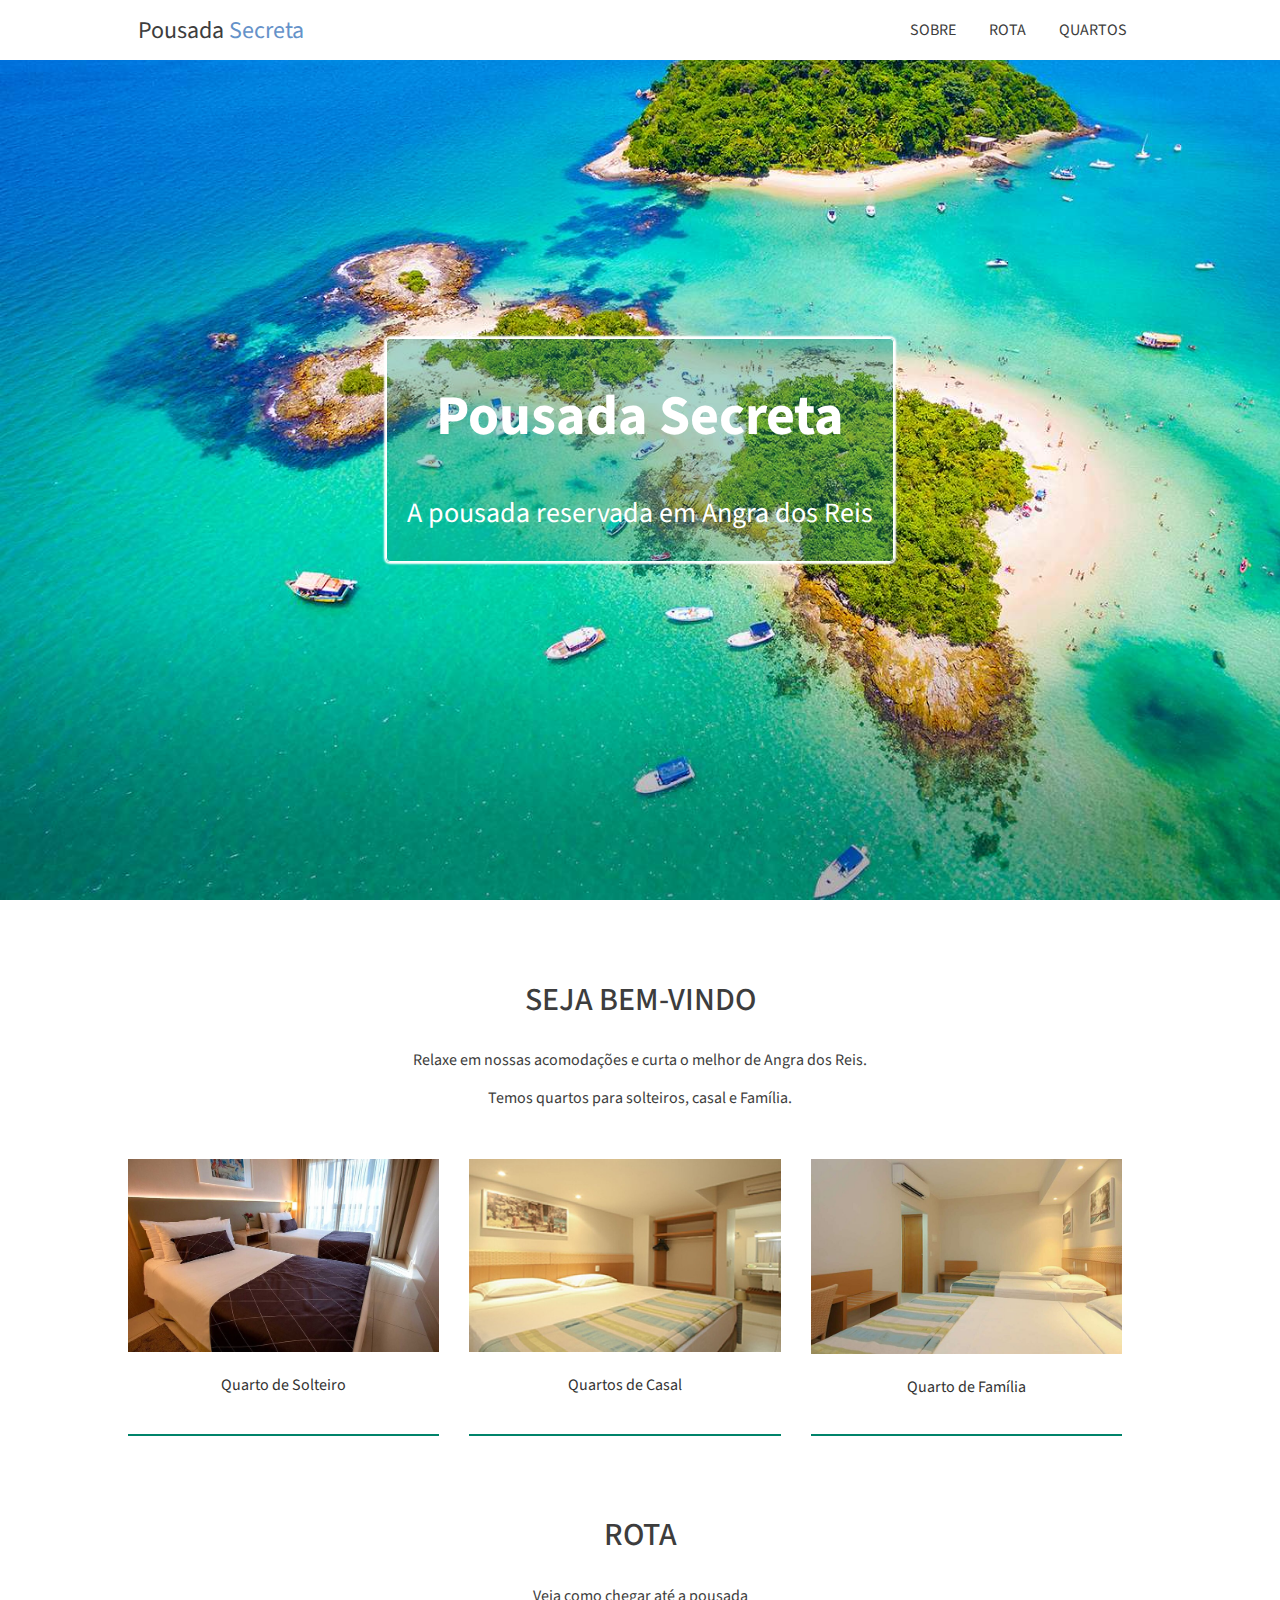
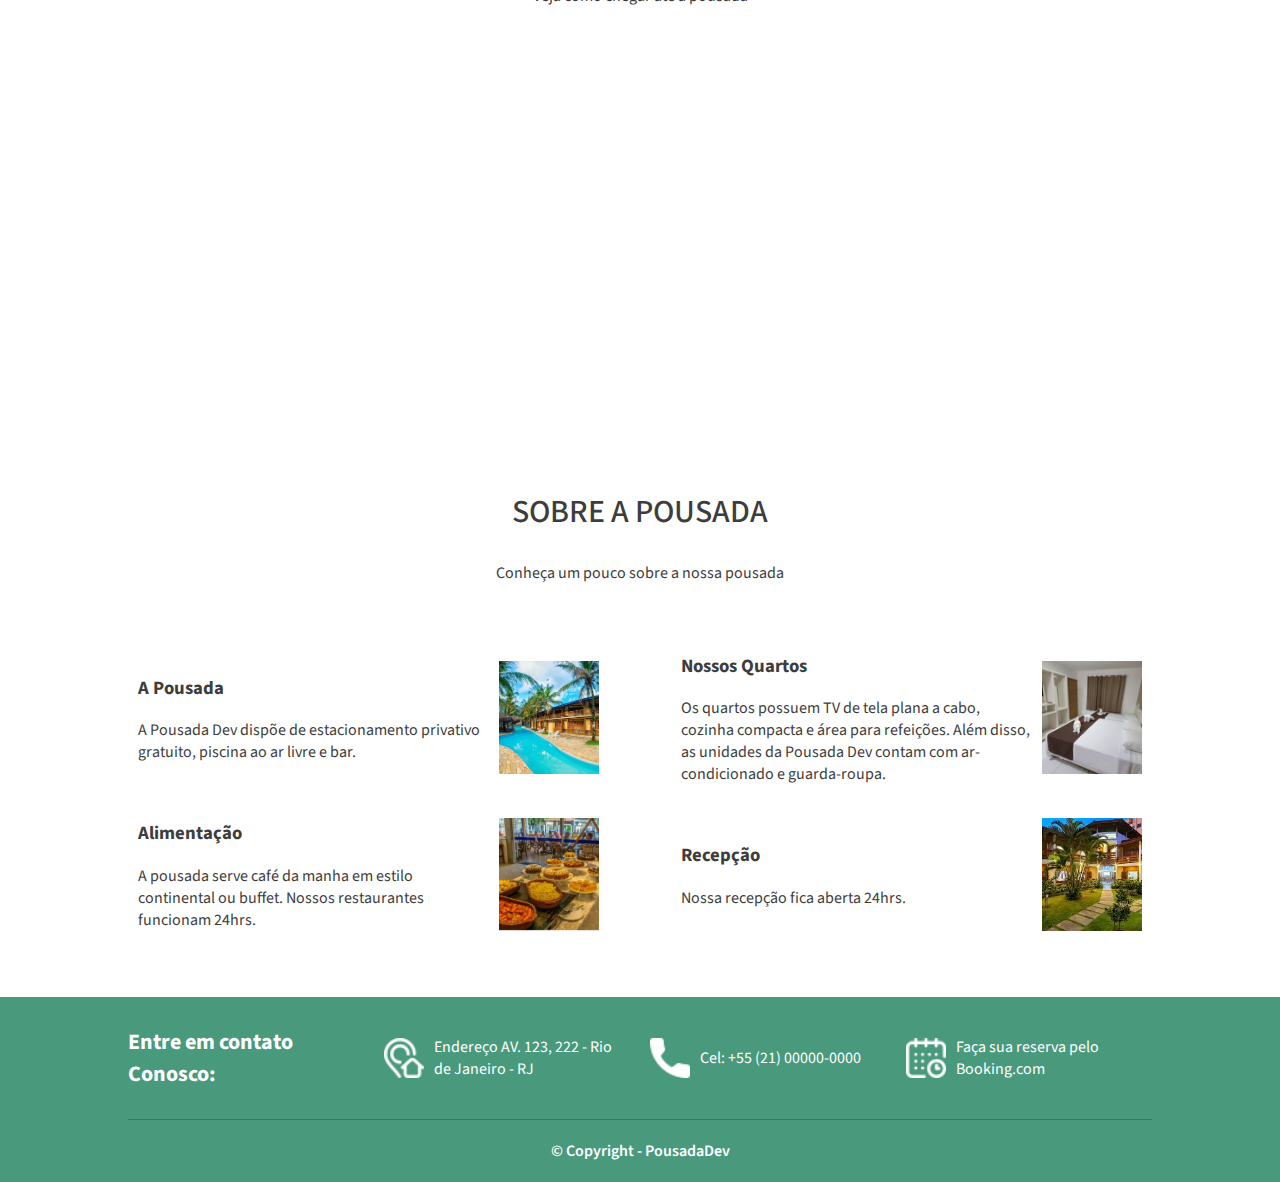
<file: index.html>
<!DOCTYPE html>
<html lang="pt-br">
    <head>
        <title>Pousada Secreta</title>
        <link rel="stylesheet" href="estilo.css">
        <meta charset="utf-8">
        <link href="https://fonts.googleapis.com/css2?family=Source+Sans+Pro:ital,wght@0,200;0,300;0,400;0,600;0,700;0,900;1,200;1,300;1,400;1,600;1,700;1,900&display=swap"
        rel="stylesheet" />
    </head>

    <body>
        <div class="topo">
            <div class="tamanho-maximo-container container">
                <a href="index.html" class="link-logotipo">Pousada <Span>Secreta</Span></a>
            
                <div class="link-topo">
                    <a href="#sobre">Sobre</a>
                    <a href="#rota">Rota</a>
                    <a href="quartos.html">Quartos</a>
                </div>
            </div>
        </div>

        <div>
            <div class="titulo-site">
                <div class="titulo-site-descricao">
                    <h1>Pousada Secreta</h1>
                    <p>A pousada reservada em Angra dos Reis</p>
                </div>
            </div>

            <div class="tamanho-maximo-container secao-container">
                <h2>Seja Bem-Vindo</h2>
                <p>Relaxe em nossas acomodações e curta o melhor de Angra dos Reis.</p>
                <p>Temos quartos para solteiros, casal e Família.</p>
            </div>

            <div class="quartos tamanho-maximo-container">
                <div class="quarto">
                    <img src="quarto-solteiro1.jpg">
                    <a href="quartos.html#solteiro"><p>Quarto de Solteiro</p></a>
                </div>

                <div class="quarto">
                    <img src="quarto-casal1.jpg">
                    <a href="quartos.html#casal"><p>Quartos de Casal</p></a>
                </div>

                <div class="quarto">
                    <img src="quarto-familia1.jpg">
                    <a href="quartos.html#familia"><p>Quarto de Família</p></a>
                </div>
            </div>

            <div id="rota" class="tamanho-maximo-container secao-container">
                <h2>Rota</h2>
                <p>Veja como chegar até a pousada</p>
            </div>

            <div>
                <iframe src="https://www.google.com/maps/embed?pb=!1m14!1m8!1m3!1d14692.471710812997!2d-43.3641911!3d-22.9826906!3m2!1i1024!2i768!4f13.1!3m3!1m2!1s0x0%3A0x539cb07246f0e38d!2sVia%20Parque%20Shopping!5e0!3m2!1spt-BR!2sbr!4v1612707978931!5m2!1spt-BR!2sbr"
                width="100%" height="350" frameborder="0" style="border: 0" allowfullscreen></iframe>
            </div>

            <div id="sobre" class="tamanho-maximo-container secao-container container-descricao">
                <h2>Sobre a Pousada</h2>
                <p>Conheça um pouco sobre a nossa pousada</p>
            </div>

            <div class="tamanho-maximo-container descricoes">
                <div class="descricao">
                    <div class="descricao-conteudo">
                        <h3>A Pousada</h3>
                        <p>A Pousada Dev dispõe de estacionamento privativo gratuito, piscina ao ar livre e bar.</p>
                    </div>

                    <img class="descricao-img" src="img1.jpg">
                </div>

                <div class="descricao">
                    <div class="descricao-conteudo">
                        <h3>Nossos Quartos</h3>
                        <p>Os quartos possuem TV de tela plana a cabo, cozinha compacta e área para refeições.
                            Além disso, as unidades da Pousada Dev contam com ar-condicionado e guarda-roupa.
                        </p>
                    </div>

                    <img class="descricao-img" src="img2.jpg">
                </div>

                <div class="descricao">
                    <div class="descricao-conteudo">
                        <h3>Alimentação</h3>
                        <p>A pousada serve café da manha em estilo continental ou buffet.
                            Nossos restaurantes funcionam 24hrs.
                        </p>
                    </div>
                    <img class="descricao-img" src="img3.jpg">
                </div>

                <div class="descricao">
                    <div class="descricao-conteudo">
                        <h3>Recepção</h3>
                        <p>Nossa recepção fica aberta 24hrs.</p>
                    </div>
                    <img class="descricao-img" src="img5.jpg">
                </div>
            </div>
        </div>

        <div class="rodape">
            <div class="tamanho-maximo-container rodape-container">
                <div class="rodape-info">
                    <h4>Entre em contato Conosco:</h4>
                </div>

                <a class="rodape-info rodape-link" href="https://goo.gl/maps/wPAS58QxiTopxK6w7" target="_blank">
                    <img class="rodape-icone" src="endereco.png">
                    <p>Endereço AV. 123, 222 - Rio de Janeiro - RJ</p>
                </a>

                <div class="rodape-info">
                    <img class="rodape-icone" src="telefone.png">
                    <p>Cel: +55 (21) 00000-0000</p>
                </div>

                <a class="rodape-info rodape-link" target="_blank" href="https://www.booking.com/searchresults.pt-br.html?aid=375635;label=msn-wLZ0m4wRNI00wFHQAaaO3w-79920787059858%3Atikwd-79920803013016%3Aaud-808219487%3Aloc-20%3Aneo%3Amte%3Adec%3Aqsbooking;sid=9ca5cbe6c9db71b34b98c0738ea780f4;dest_id=-666610;dest_type=city&">
                    <img class="rodape-icone" src="calendario.png">
                    <p>Faça sua reserva pelo Booking.com</p>
                </a>

                <div class="rodape-copyright">© Copyright - PousadaDev</div>
            </div>
        </div>
    </body>
</html>
</file>
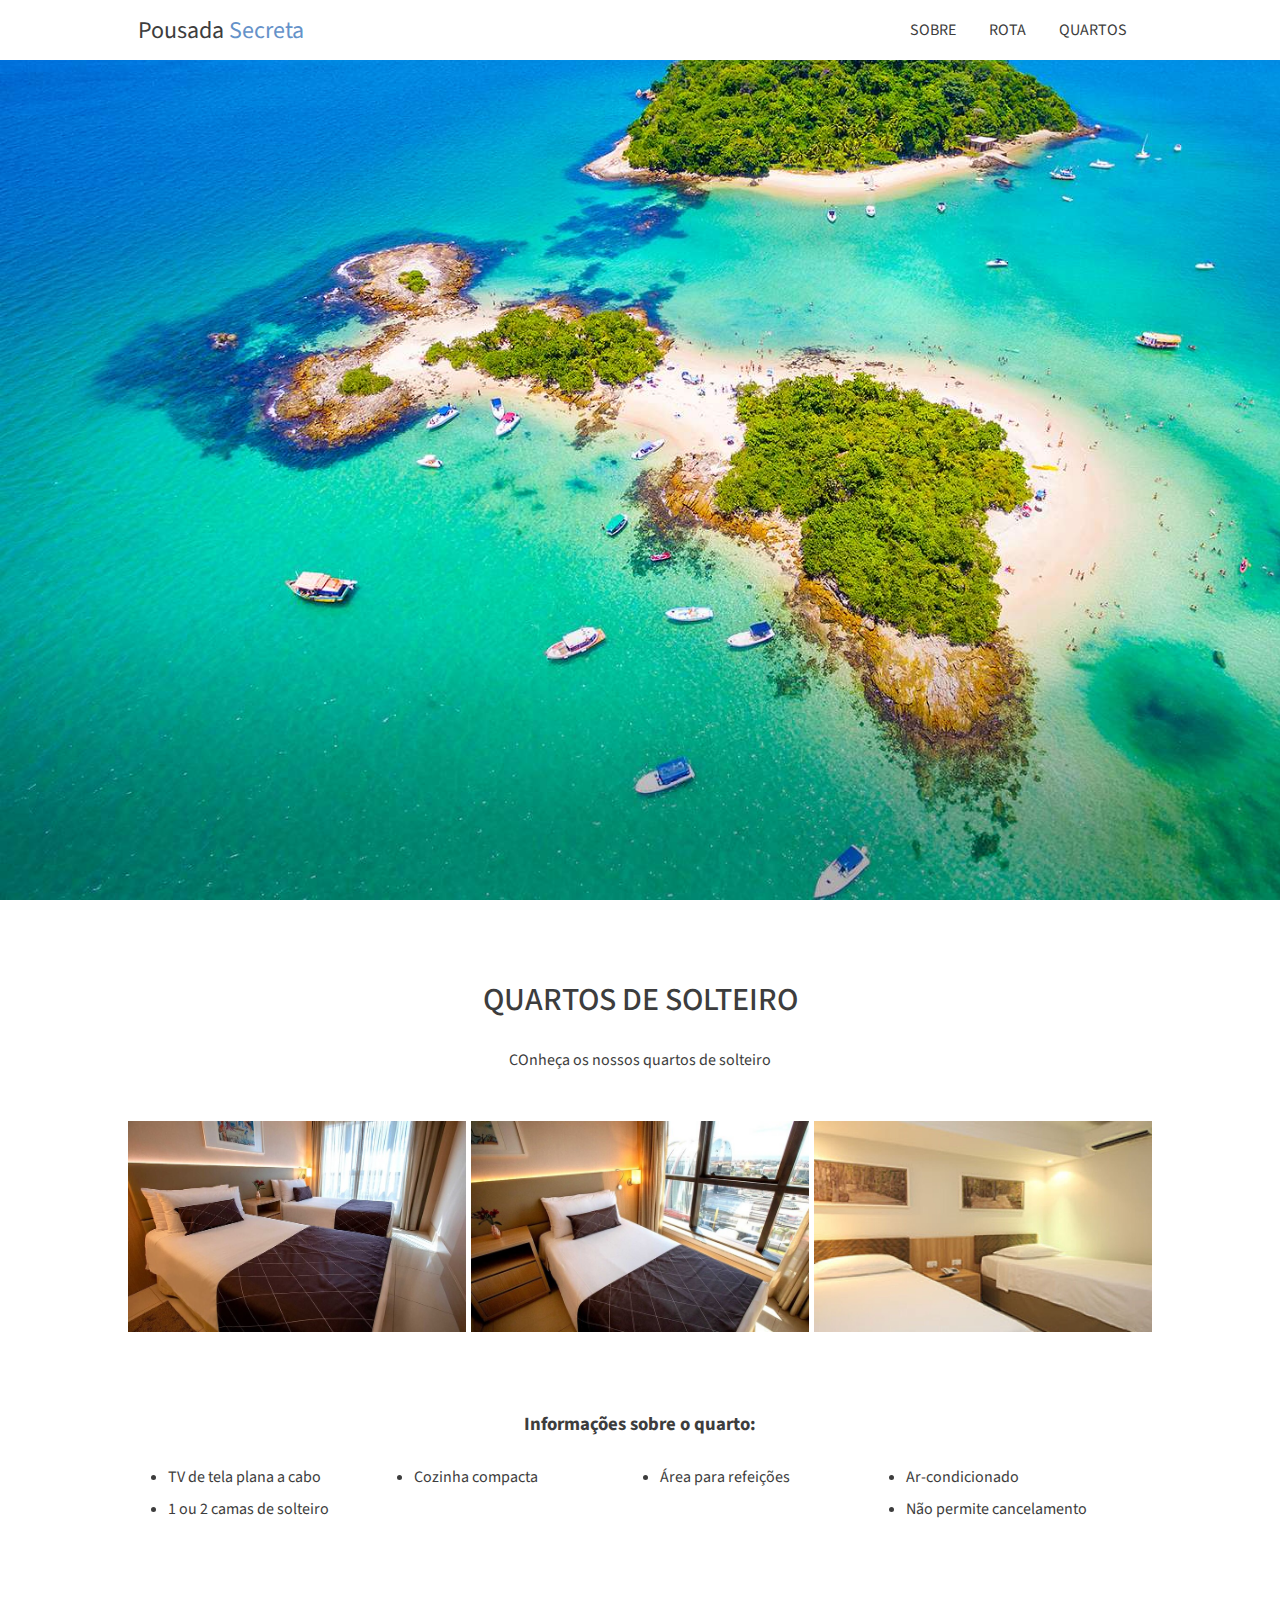
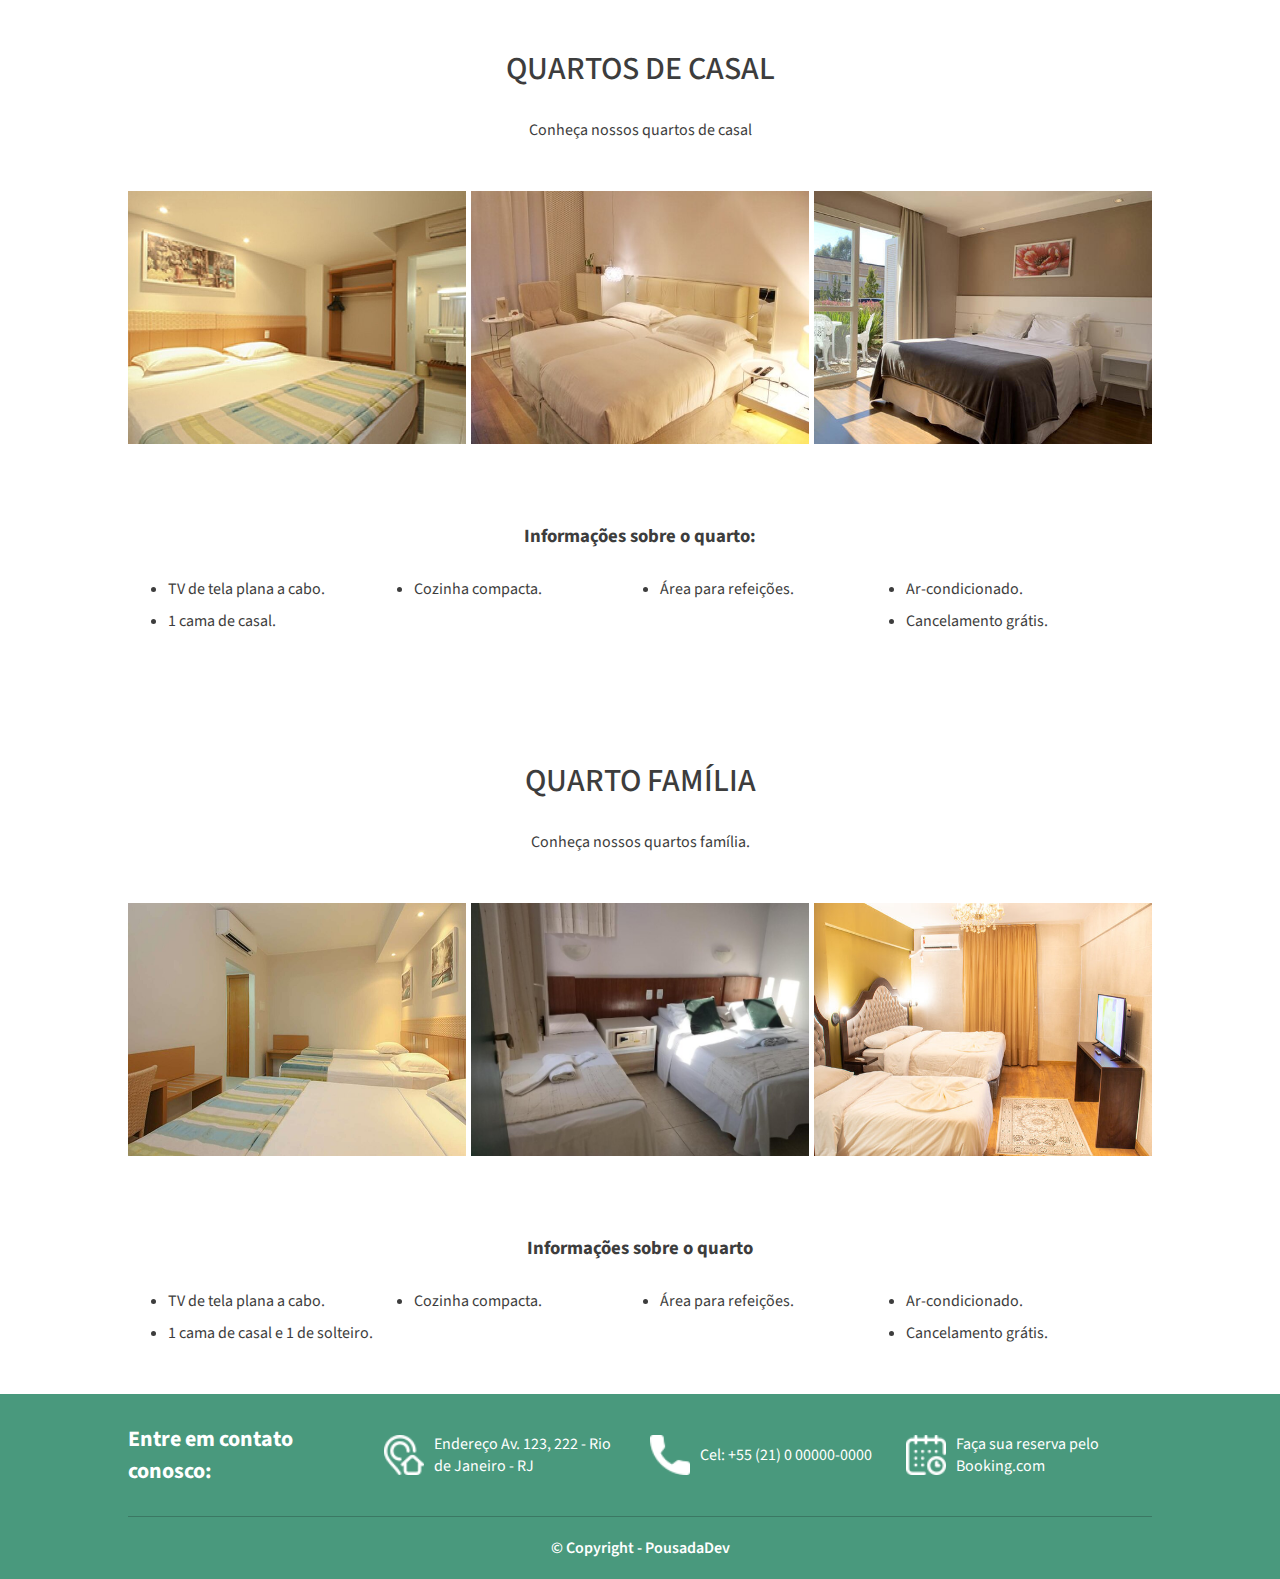
<file: quartos.html>
<!DOCTYPE html>
<html lang="pt-br">
    <head>
        <title> Quartos - Pousada Secreta </title>
        <meta charset="utf-8">
        <link rel="stylesheet" href="estilo-quartos.css">
        <link rel="stylesheet" href="estilo.css">
        <link href="https://fonts.googleapis.com/css2?family=Source+Sans+Pro:ital,wght@0,200;0,300;0,400;0,600;0,700;0,900;1,200;1,300;1,400;1,600;1,700;1,900&display=swap"
        rel="stylesheet">
    </head>

    <body>
        <div class="topo">
            <div class="container">
                <a href="index.html" class="link-logotipo">Pousada <span>Secreta</span></a>

                <div class="link-topo">
                    <a href="index.html#sobre">Sobre</a>
                    <a href="index.html#rota">Rota</a>
                    <a href="quartos.html">Quartos</a>
                </div>
            </div>
        </div>

        <div class="principal">
            <div class="titulo-site titulo-galeria"></div>

            <div id="solteiro" class="tamanho-maximo-container secao-container">
                <h2>Quartos de solteiro</h2>
                <p>COnheça os nossos quartos de solteiro</p>
            </div>

            <div class="quartos tamanho-maximo-container quartos-galeria">
                <img class="quartos-img" src="quarto-solteiro1.jpg">
                <img class="quartos-img" src="quarto-solteiro2.jpg">
                <img class="quartos-img" src="quarto-solteiro3.jpg">
            </div>

            <div class="tamanho-maximo-container secao-container">
                <h3>Informações sobre o quarto:</h3>
                <ul class="quarto-informacoes">
                    <li>TV de tela plana a cabo</li>
                    <li>Cozinha compacta</li>
                    <li>Área para refeições</li>
                    <li>Ar-condicionado</li>
                    <li>1 ou 2 camas de solteiro</li>
                    <li>Não permite cancelamento</li>
                </ul>
            </div>


            <div id="casal" class="tamanho-maximo-container secao-container">
                <h2>Quartos de casal</h2>
                <p>Conheça nossos quartos de casal</p>
            </div>

            <div class="quartos tamanho-maximo-container">
                <img class="quartos-img" src="quarto-casal1.jpg">
                <img class="quartos-img" src="quarto-casal2.jpg">
                <img class="quartos-img" src="quarto-casal3.jpg">
            </div>

            <div class="tamanho-maximo-container secao-container">
                <h3>Informações sobre o quarto:</h3>

                <ul class="quarto-informacoes">
                    <li>TV de tela plana a cabo.</li>
                    <li>Cozinha compacta.</li>
                    <li>Área para refeições.</li>
                    <li>Ar-condicionado.</li>
                    <li>1 cama de casal.</li>
                    <li>Cancelamento grátis.</li>
                </ul>
            </div>

            <div id="familia" class="tamanho-maximo-container secao-container">
                <h2>Quarto Família</h2>
                <p>Conheça nossos quartos família.</p>
            </div>

            <div class="quartos tamanho-maximo-container quartos-galeria">
                <img class="quartos-img" src="quarto-familia1.jpg">
                <img class="quartos-img" src="quarto-familia2.jpg">
                <img class="quartos-img" src="quarto-familia3.jpg">
            </div>

            <div class="tamanho-maximo-container secao-container">
                <h3>Informações sobre o quarto</h3>

                <ul class="quarto-informacoes">
                    <li>TV de tela plana a cabo.</li>
                    <li>Cozinha compacta.</li>
                    <li>Área para refeições.</li>
                    <li>Ar-condicionado.</li>
                    <li>1 cama de casal e 1 de solteiro.</li>
                    <li>Cancelamento grátis.</li>
                </ul>
            </div>
        </div> 

        <div class="rodape">
            <div class="tamanho-maximo-container rodape-container">
                <div class="rodape-info">
                    <h4>Entre em contato conosco:</h4>
                </div>

                <a class="rodape-info rodape-link" target="_blank" href="https://goo.gl/maps/wPAS58QxiTopxK6w7">
                    <img class="rodape-icone" src="endereco.png"/>
                    <p>Endereço Av. 123, 222 - Rio de Janeiro - RJ</p>
                  </a>
            
                  <div class="rodape-info">
                    <img class="rodape-icone" src="telefone.png"/>
                    <p>Cel: +55 (21) 0 00000-0000</p>
                  </div>
            
                  <a class="rodape-info rodape-link" target="_blank"
                    href="https://www.booking.com/searchresults.pt-br.html?aid=375635;label=msn-wLZ0m4wRNI00wFHQAaaO3w-79920787059858%3Atikwd-79920803013016%3Aaud-808219487%3Aloc-20%3Aneo%3Amte%3Adec%3Aqsbooking;sid=9ca5cbe6c9db71b34b98c0738ea780f4;dest_id=-666610;dest_type=city&">
                    <img class="rodape-icone" src="calendario.png"/>
                    <p>Faça sua reserva pelo Booking.com</p>
                  </a>
            
                  <div class="rodape-copyright">© Copyright - PousadaDev</div>
            </div>
        </div>
    </body>
</html>
</file>
<file: estilo.css>
* {
    box-sizing: border-box;
    scroll-behavior: smooth;
}

body {
    font-family: 'Source Sans Pro', sans-serif;
    margin: 0;
    padding: 0;
    color: #3d3d3d;
    background-color: #fff;
}

.topo {
    position: fixed;
    width: 100%;
    background-color: #fff;
    border-bottom: 1pd solid #d5d5d5;
}

.container {
    max-width: 1024px;
}

.topo .container {
    display: flex;
    align-items: center;
    justify-content: space-between;
    width: 100%;
    height: 60px;
    padding: 0 10px;
    margin: 0 auto;
}

.tamanho-maximo-container {
    max-width: 1024px;
    margin: 0 auto;
}

.link-logotipo {
    margin: 0 40px 0 0;
    font-size: 24px;
    text-decoration: none;
    color: #3d3d3d;
}

.link-logotipo span {
    color: #6592c9;
}

.link-topo a {
    text-transform: uppercase;
    line-height: 18px;
    text-decoration: none;
    padding: 0px 15px 10px 15px;
    color: #3d3d3d;
}

.link-topo a:hover {
    border-bottom: 3px solid #6592c9;
}

.titulo-site {
    background-image: url('img-fundo.jpg');
    background-repeat: no-repeat;
    background-size: cover;
    height: 100vh;

    display: flex;
    justify-content: center;
    align-items: center;
}

.titulo-site-descricao {
    color: #fff;
    font-size: 28px;
    background-color: #0a90775b;
    border: 1px solid;
    padding: 0 20px;
    border-radius: 4px;
    text-align: center;
    box-shadow: 0px 0px 2px 2px white;
}

.quartos {
    display: flex;
    justify-content: space-between;
}

.quarto {
    margin-right: 30px;
    padding-bottom: 20px;
    border-bottom: 2px solid #00836a;
    text-decoration: none;
    color: #3d3d3d;
}

.quarto a {
    text-decoration: none;
    color: #333;
}

.quarto a p {
    text-align: center;
}

.qaurto:last-child {
    margin-right: 0px;
}

.secao-container {
    text-align: center;
    margin-bottom: 50px;
    padding-top: 50px;
}

.secao-container h2{
    font-size: 32px;
    font-weight: 500;
    text-transform: uppercase;
}

img {
    width: 100%;
}

.descricoes {
    display: flex;
    flex-wrap: wrap;
    justify-content: space-between;
    padding-bottom: 50px;
  }
  .descricao {
    display: flex;
    width: 45%;
    margin: 0 10px;
    align-items: center;
    justify-content: space-between;
  
  }
  
  .descricao-conteudo {
    flex: 1 1 auto;
  }
  
  .descricao-img {
    width: 100px;
    height: 113px;
    object-fit: cover;
    margin-left:10px;
  }
  
  .rodape {
    background-color: #49997d;
    color:#fff;
  }
  
  .rodape h4 {
    font-size: 22px;
  }
  
  .rodape-container {
    display: flex;
    flex-wrap: wrap;
    justify-content: space-between;
  }
  
  .rodape-info {
    width: 23%;
    display: flex;
    align-items: center;
  }
  
  .rodape-link{
    margin-right: 10px;
    color: #fff;
    text-decoration: none;
  }
  
  .rodape-icone {
    width: 40px;
    height: 40px;
    margin-right: 10px;
  }
  
  .rodape-info a{
    text-decoration: none;
    color: #fff;
  }
  
  .rodape-copyright {
    text-align: center;
    padding: 20px;
    border-top: 1px solid #3b7863;
    color: #fff;
    font-weight: 600;
    width: 100%;
  }
</file>
<file: estilo-quartos.css>
.titulo-galeria {
    height: 30vh;
}

.quartos-img {
    width: 33%;
    padding-bottom: 10px;
}

.quarto-informacoes {
    display: flex;
    justify-content: space-between;
    flex-wrap: wrap;
}

.quarto-informacoes li {
    width: 25%;
    text-align: left;
    margin-top: 10px;
}
</file>
